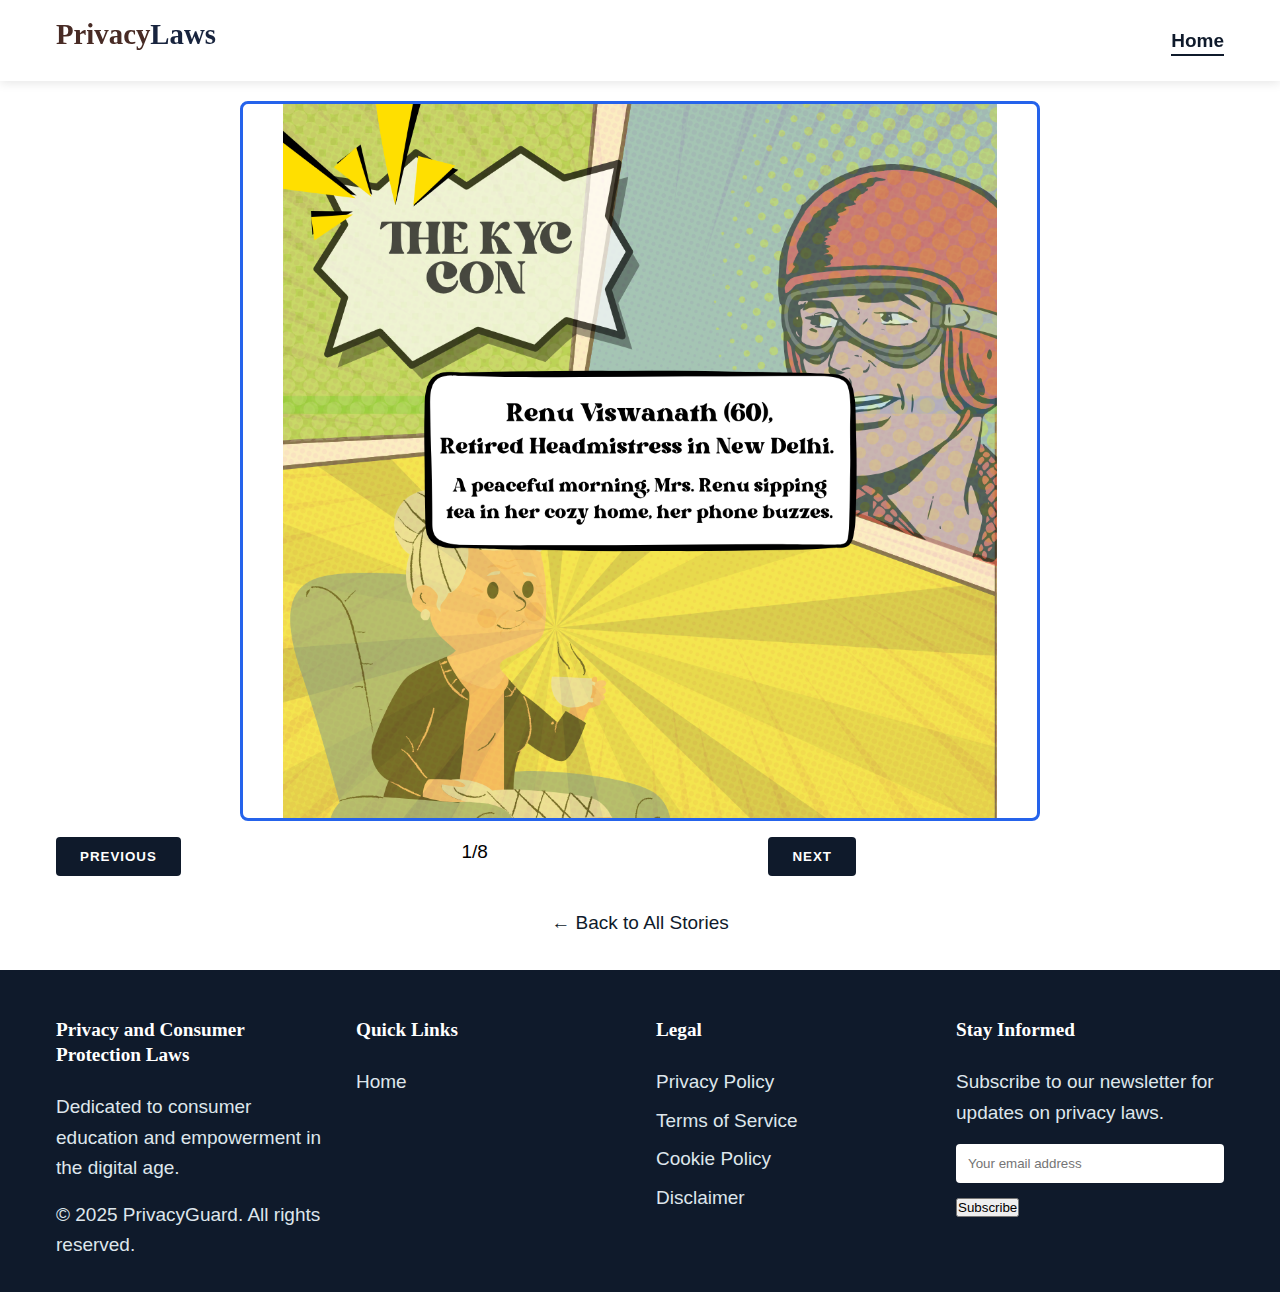
<file: story_viewer.html>
<!DOCTYPE html>
<html lang="en">
<head>
    <meta charset="UTF-8">
    <meta name="viewport" content="width=device-width, initial-scale=1.0">
    <title>PrivacyLaws | Story Viewer</title>
    <link rel="stylesheet" href="styles.css">
</head>
<body>
    <!-- Header -->
    <header class="header">
        <div class="container">
            <div class="logo">
                <h1>Privacy<span>Laws</span></h1>
            </div>
            <nav class="nav">
                <ul>
                    <li><a href="index.html" class="active">Home</a></li>
                </ul>
            </nav>
            <div class="mobile-menu-btn">
                <span></span>
                <span></span>
                <span></span>
            </div>
        </div>
    </header>

    <section class="story-viewer">
        <div class="container">
            <h2 class="story-title" id="story-title">Story Title</h2>
            
            <div class="comic-container">
                <img id="comic-image" class="comic-image" src="" alt="Comic panel">
            </div>
            
            <div class="story-nav">
                <button id="prev-btn" class="btn">Previous</button>
                <span id="page-indicator">1/8</span>
                <button id="next-btn" class="btn">Next</button>
            </div>
            
            <a href="index.html" class="back-to-stories">← Back to All Stories</a>

        </div>
    </section>

    <!-- Footer -->
    <footer class="footer">
        <div class="container">
            <div class="footer-content">
                <div class="footer-about">
                    <h3>Privacy and Consumer Protection Laws</h3>
                    <p>Dedicated to consumer education and empowerment in the digital age.</p>
                    <p>© 2025 PrivacyGuard. All rights reserved.</p>
                </div>
                <div class="footer-links">
                    <h3>Quick Links</h3>
                    <ul>
                        <li><a href="index.html">Home</a></li>
                    </ul>
                </div>
                <div class="footer-legal">
                    <h3>Legal</h3>
                    <ul>
                        <li><a href="privacy-policy.html">Privacy Policy</a></li>
                        <li><a href="terms-of-service.html">Terms of Service</a></li>
                        <li><a href="cookie-policy.html">Cookie Policy</a></li>
                        <li><a href="disclaimer.html">Disclaimer</a></li>
                    </ul>
                </div>
                <div class="footer-newsletter">
                    <h3>Stay Informed</h3>
                    <p>Subscribe to our newsletter for updates on privacy laws.</p>
                    <form>
                        <input type="email" placeholder="Your email address">
                        <button type="submit">Subscribe</button>
                    </form>
                </div>
            </div>
        </div>
    </footer>

    <script>
        // Get story ID from URL
        const urlParams = new URLSearchParams(window.location.search);
        const storyId = urlParams.get('story') || '1';
        
        // Story data
        const stories = {
            '1': {
                title: "The KYC Con: How a Retired Teacher Lost Her Savings",
                panels: 8,
                description: "A fake KYC update scam that wiped out a lifetime's savings"
            },
            '2': {
                title: "Digital Arrest: The Fake Police Scam",
                panels: 8,
                description: "Sophisticated impersonation of police officials"
            },
            '3': {
                title: "The Fake Colleague: A ₹3.5 Crore Scam",
                panels: 3,
                description: "Spoofed caller ID used to impersonate a colleague"
            }
        };
        
        // Current panel state
        let currentPanel = 1;
        const totalPanels = stories[storyId].panels;
        
        // DOM elements
        const comicImage = document.getElementById('comic-image');
        const prevBtn = document.getElementById('prev-btn');
        const nextBtn = document.getElementById('next-btn');
        const pageIndicator = document.getElementById('page-indicator');
        const storyTitle = document.getElementById('story-title');
        
        // Set initial state
        storyTitle.textContent = stories[storyId].title;
        updateComicImage();
        updateNavButtons();
        
        // Event listeners
        comicImage.addEventListener('click', nextPanel);
        prevBtn.addEventListener('click', prevPanel);
        nextBtn.addEventListener('click', nextPanel);
        
        // Keyboard navigation
        document.addEventListener('keydown', (e) => {
            if (e.key === 'ArrowLeft') prevPanel();
            if (e.key === 'ArrowRight') nextPanel();
        });
        
        // Functions
        function updateComicImage() {
            comicImage.src = `assets/stories/story${storyId}-panel${currentPanel}.png`;
            comicImage.alt = `Story ${storyId} Panel ${currentPanel}`;
            pageIndicator.textContent = `${currentPanel}/${totalPanels}`;
        }
        
        function updateNavButtons() {
            prevBtn.disabled = currentPanel === 1;
            nextBtn.disabled = currentPanel === totalPanels;
        }
        
        function nextPanel() {
            if (currentPanel < totalPanels) {
                currentPanel++;
                updateComicImage();
                updateNavButtons();
            }
        }
        
        function prevPanel() {
            if (currentPanel > 1) {
                currentPanel--;
                updateComicImage();
                updateNavButtons();
            }
        }
    </script>
</body>
</html>
</file>
<file: styles.css>
/* Base Styles */
:root {
    --primary: #0F1A2B;   /* Dark Blue-Grey */
    --secondary: #DEE6EC; /* Muted Blue */
    --bg-light: #DBDAD5;  /* Soft Beige Background */
    --bg-card: #C8D9E6;   /* Light Blue Card Background */
    --white: #FFFFFF;     /* White */
    --base-font-size: 19px;
}


* {
    margin: 0;
    padding: 0;
    box-sizing: border-box;
}

html {
    scroll-behavior: smooth;
}

.story-image {
    max-width: 100%;
    height: auto;
    max-height: 80vh; /* Adjust this value to fit more or less on screen */
    display: block;
    margin: 20px auto;
    object-fit: contain;
}

body {
    font-family: 'Georgia', sans-serif;
    font-size: var(--base-font-size);
    line-height: 1.6;
    color: var(--dark-gray);
    background-color: var(--white);
    /* background: linear-gradient(135deg, #2563EB 0%, #4F46E5 100%); */
}

h1, h2, h3, h4, h5, h6 {
    font-family: 'Libre Baskerville', serif;
    color: var(--primary);
    margin-bottom: 0.75rem;
    line-height: 1.3;
}

p {
    margin-bottom: 1rem;
}

a {
    text-decoration: none;
    color: var(--primary);
    transition: all 0.3s ease;
}

a:hover {
    color: var(--black);
}

ul {
    list-style: none;
}

img {
    max-width: 100%;
    height: auto;
}

.container {
    width: 100%;
    max-width: 1200px;
    margin: 0 auto;
    padding: 0 1rem;
}

.btn {
    display: inline-block;
    background-color: var(--primary);
    color: var(--white);
    padding: 0.75rem 1.5rem;
    border-radius: 4px;
    font-weight: 700;
    text-transform: uppercase;
    letter-spacing: 1px;
    transition: all 0.3s ease;
    border: none;
    cursor: pointer;
}

.btn:hover {
    background-color: var(--dark-gray);
    color: var(--white);
}

.section-padding {
    padding: 5rem 0;
}

.section-header {
    text-align: center;
    margin-bottom: 3rem;
}

.section-header h2 {
    font-size: 2.5rem;
    margin-bottom: 0.5rem;
}

.section-header p {
    color: var(--dark-gray);
    font-size: 1.2rem;
}

/* Header Styles */
.header {
    background-color: var(--white);
    box-shadow: 0 2px 10px rgba(0, 0, 0, 0.1);
    position: fixed;
    width: 100%;
    top: 0;
    left: 0;
    z-index: 1000;
}

.header .container {
    display: flex;
    justify-content: space-between;
    align-items: center;
    padding: 1rem;
}

.logo h1 {
    font-size: 1.8rem;
    color: #482B25;
}

.logo h1 span {
    color: #18243E;
}

.nav ul {
    display: flex;
}

.nav ul li {
    margin-left: 2rem;
}

.nav ul li a {
    font-weight: 700;
    position: relative;
}

.nav ul li a::after {
    content: '';
    position: absolute;
    width: 0;
    height: 2px;
    background-color: var(--primary);
    bottom: -5px;
    left: 0;
    transition: width 0.3s ease;
}

.nav ul li a:hover::after,
.nav ul li a.active::after {
    width: 100%;
}

.mobile-menu-btn {
    display: none;
    flex-direction: column;
    justify-content: space-between;
    width: 30px;
    height: 21px;
    cursor: pointer;
}

.mobile-menu-btn span {
    display: block;
    height: 3px;
    width: 100%;
    background-color: var(--primary);
    border-radius: 3px;
    transition: all 0.3s ease;
}

/* Hero Section */
.hero {
    background-color: var(--primary);
    color: var(--white);
    padding: 10rem 0 5rem;
    text-align: center;
}

.hero-content h1 {
    font-size: 3rem;
    color: var(--white);
    margin-bottom: 1.5rem;
}

.hero-content p {
    font-size: 1.2rem;
    max-width: 800px;
    margin: 0 auto 2rem;
    color: var(--secondary);
}

/* About Section */
.about-content {
    display: flex;
    align-items: center;
    gap: 3rem;
    
}

.about-text {
    flex: 1;
    color: #482B25;
}

.about-text h3 {
    margin-top: 1.5rem;
    font-size: 1.5rem;
}

.about-text h3:first-child {
    margin-top: 0;
}

.about-image {
    flex: 1;
    border-radius: 8px;
    overflow: hidden;
    box-shadow: 0 5px 15px rgba(0, 0, 0, 0.1);
}




/* Stats Section */
.stats {
    background-color: #f8f9fa;
}

.stats-grid {
    display: grid;
    grid-template-columns: repeat(auto-fit, minmax(250px, 1fr));
    gap: 2rem;
    margin-top: 2rem;
}

.stat-card {
    background: white;
    padding: 2rem;
    border-radius: 8px;
    text-align: center;
    box-shadow: 0 5px 15px rgba(0,0,0,0.05);
}

.stat-number {
    font-size: 3rem;
    font-weight: 700;
    color: #567C8D;
    margin-bottom: 0.5rem;
    font-family: 'Libre Baskerville', serif;
}

.stat-label {
    color: #2A2829;
    font-size: 1rem;
}

.stats-source {
    margin-top: 2rem;
    font-size: 0.8rem;
    color: #666;
    text-align: center;
}

@media (max-width: 768px) {
    .stats-grid {
        grid-template-columns: 1fr 1fr;
    }
}

@media (max-width: 480px) {
    .stats-grid {
        grid-template-columns: 1fr;
    }
}




/* Services Section */
.services-grid {
    display: grid;
    grid-template-columns: repeat(auto-fit, minmax(250px, 1fr));
    gap: 2rem;
}

.service-card {
    background-color: var(--secondary);
    padding: 2rem;
    border-radius: 8px;
    text-align: center;
    transition: transform 0.3s ease;
}

.service-card:hover {
    transform: translateY(-10px);
}

.service-icon {
    font-size: 3rem;
    margin-bottom: 1rem;
}

.service-card h3 {
    margin-bottom: 1rem;
}

/* Laws Section */
.laws {
    background-color: var(--secondary);
}

.accordion-item {
    margin-bottom: 1rem;
    border-radius: 8px;
    overflow: hidden;
    box-shadow: 0 2px 5px rgba(0, 0, 0, 0.1);
}

.accordion-btn {
    width: 100%;
    text-align: left;
    background-color: var(--primary);
    color: var(--white);
    padding: 1.5rem;
    border: none;
    font-family: 'Libre Baskerville', serif;
    font-size: 1.2rem;
    cursor: pointer;
    display: flex;
    justify-content: space-between;
    align-items: center;
}

.accordion-btn span {
    font-size: 1.5rem;
}

.accordion-content {
    background-color: var(--white);
    max-height: 0;
    overflow: hidden;
    transition: max-height 0.3s ease;
}

.accordion-content p,
.accordion-content ul {
    padding: 0 1.5rem;
}

.accordion-content ul {
    padding-left: 2rem;
    margin: 1rem 0;
}

.accordion-content ul li {
    list-style-type: disc;
    margin-bottom: 0.5rem;
}

.accordion-content.active {
    max-height: 500px;
    padding: 1.5rem;
}

/* Report Section */
.report-form {
    display: flex;
    gap: 3rem;
}

.report-form form {
    flex: 1;
    background-color: var(--secondary);
    padding: 2rem;
    border-radius: 8px;
}

.form-group {
    margin-bottom: 1.5rem;
}

.form-group label {
    display: block;
    margin-bottom: 0.5rem;
    font-weight: 700;
}

.form-group input,
.form-group select,
.form-group textarea {
    width: 100%;
    padding: 0.75rem;
    border: 1px solid #ddd;
    border-radius: 4px;
    font-family: 'Almarai', sans-serif;
}

.form-group textarea {
    resize: vertical;
    min-height: 150px;
}

.report-info {
    flex: 1;
    padding: 2rem;
    background-color: var(--white);
    border: 1px solid var(--secondary);
    border-radius: 8px;
}

.report-info h3 {
    margin-bottom: 1rem;
}

.report-info ul {
    margin: 1rem 0;
    padding-left: 1.5rem;
}

.report-info ul li {
    list-style-type: disc;
    margin-bottom: 0.5rem;
}

/* Contact Section */
.contact-content {
    display: flex;
    gap: 3rem;
}

.contact-info {
    flex: 1;
}

.contact-info p {
    margin-bottom: 1rem;
}

.social-links {
    margin-top: 2rem;
}

.social-links a {
    display: inline-block;
    margin-right: 1rem;
    font-size: 1.5rem;
}

.contact-map {
    flex: 1;
    border-radius: 8px;
    overflow: hidden;
    box-shadow: 0 5px 15px rgba(0, 0, 0, 0.1);
}

/* Footer */
.footer {
    background-color:#0F1A2B;
    color: var(--secondary);
    padding: 3rem 0 1rem;
}

.footer-content {
    display: grid;
    grid-template-columns: repeat(auto-fit, minmax(200px, 1fr));
    gap: 2rem;
}

.footer h3 {
    color: var(--white);
    margin-bottom: 1.5rem;
    font-size: 1.2rem;
}

.footer p,
.footer a {
    color: var(--secondary);
}

.footer a:hover {
    color: var(--white);
}

.footer ul li {
    margin-bottom: 0.5rem;
}

.footer-newsletter input {
    width: 100%;
    padding: 0.75rem;
    margin-bottom: 0.5rem;
    border: none;
    border-radius: 4px;
}

/* Responsive Styles */
@media (max-width: 992px) {
    .about-content,
    .report-form,
    .contact-content {
        flex-direction: column;
    }
    
    .about-image,
    .report-info,
    .contact-map {
        margin-top: 2rem;
    }
}

@media (max-width: 768px) {
    .nav {
        position: fixed;
        top: 80px;
        left: -100%;
        width: 100%;
        height: calc(100vh - 80px);
        background-color: var(--white);
        transition: all 0.3s ease;
    }
    
    .nav.active {
        left: 0;
    }
    
    .nav ul {
        flex-direction: column;
        padding: 2rem;
    }
    
    .nav ul li {
        margin: 1rem 0;
    }
    
    .mobile-menu-btn {
        display: flex;
    }
    
    .mobile-menu-btn.active span:nth-child(1) {
        transform: rotate(45deg) translate(5px, 5px);
    }
    
    .mobile-menu-btn.active span:nth-child(2) {
        opacity: 0;
    }
    
    .mobile-menu-btn.active span:nth-child(3) {
        transform: rotate(-45deg) translate(7px, -6px);
    }
    
    .hero-content h1 {
        font-size: 2.5rem;
    }
    
    .section-header h2 {
        font-size: 2rem;
    }
}

@media (max-width: 576px) {
    .hero-content h1 {
        font-size: 2rem;
    }
    
    .section-padding {
        padding: 3rem 0;
    }
}

/* Stats */
.stats-grid {
    display: grid;
    grid-template-columns: repeat(4, 1fr);
    gap: 20px;
}

/* Prevention Tabs */
.tab-content {
    display: none;
}
.tab-content.active {
    display: block;
}

/* Stories */
.story-slider {
    position: relative;
}
.story-card {
    display: none;
}
.story-card.active {
    display: block;
}

/* Blog */
.blog-grid {
    display: grid;
    grid-template-columns: repeat(3, 1fr);
    gap: 30px;
}

/* Action Steps */
.step {
    display: flex;
    gap: 15px;
    margin-bottom: 20px;
}
.step-number {
    background: var(--primary);
    color: white;
    border-radius: 50%;
    width: 30px;
    height: 30px;
    display: flex;
    align-items: center;
    justify-content: center;
}





.protection-tip {
    position: relative;
    padding-left: 30px;
}
.protection-tip:before {
    content: "🛡️";
    position: absolute;
    left: 0;
}
.law-card {
    border-left: 4px solid #2563EB;
}
.scam-report-card {
    background-color: #fff8f8;
    border-radius: 8px;
}
.interactive-list {
    counter-reset: step-counter;
}
.interactive-list li {
    position: relative;
    padding-left: 40px;
    margin-bottom: 15px;
}
.interactive-list li:before {
    counter-increment: step-counter;
    content: counter(step-counter);
    position: absolute;
    left: 0;
    background: #2563EB;
    color: white;
    width: 25px;
    height: 25px;
    border-radius: 50%;
    display: flex;
    align-items: center;
    justify-content: center;
    font-size: 14px;
}








.bg-light {
    background-color: #f8f9fa;
}

.info-icon {
    font-size: 2rem;
    margin-bottom: 1rem;
}

.protection-tip {
    margin-bottom: 0.5rem;
    padding-left: 1.5rem;
    position: relative;
}

.protection-tip:before {
    content: "•";
    position: absolute;
    left: 0;
    color: #2563EB;
    font-weight: bold;
}

.law-card {
    background: white;
    padding: 1.5rem;
    margin-bottom: 1.5rem;
    border-radius: 4px;
}

.emergency-contacts {
    margin-top: 3rem;
    text-align: center;
}

.contact-card {
    background: #fff;
    padding: 1.5rem;
    border-radius: 8px;
    margin: 1rem;
    display: inline-block;
    min-width: 250px;
}

.btn-outline {
    background: transparent;
    border: 2px solid #2563EB;
    color: #2563EB;
    margin-left: 1rem;
}

/* Responsive adjustments */
@media (max-width: 768px) {
    .hero-buttons .btn {
        display: block;
        width: 100%;
        margin-bottom: 1rem;
        margin-left: 0;
    }
}

.data-grid {
    display: grid;
    grid-template-columns: repeat(4, 1fr);
    gap: 20px;
}

.info-card {
    padding: 20px;
    border-radius: 10px;
    background: whitesmoke;
    box-shadow: 0 4px 8px rgba(0,0,0,0.1) 0.3s;
    transition: transform 0.3s ease;
    margin-bottom: 1.5rem;
}

.info-card:hover {
    transform: translateY(-5px);
    box-shadow: 0 10px 20px rgba(0,0,0,0.1);
}

.info-icon {
    font-size: 2rem;
    margin-bottom: 15px;
}

/* Responsive adjustments */
@media (max-width: 1024px) {
    .data-grid {
        grid-template-columns: repeat(2, 1fr);
    }
}

@media (max-width: 600px) {
    .data-grid {
        grid-template-columns: 1fr;
    }
}

.risk-list {
    display: flex;
    flex-direction: column;
    gap: rem;
    margin-top: 1rem;
  }
  
  .risk-item {
    display: flex;
    align-items: center;
    gap: 0.8rem;
    font-size: 1.3rem;
    color: #333;
  }
  
  .risk-icon {
    font-size: 1.4rem;
    line-height: 0.5;
    transform: scale(0.7);
  }
  

/* Protection Section Styling */
.section-padding {
    padding: 80px 0;
    background: linear-gradient(135deg, #f8f9fa 0%, #e9ecef 100%);
}

.section-header {
    margin-bottom: 50px;
}

.section-subtitle {
    display: block;
    color: #6c757d;
    font-weight: 600;
    margin-bottom: 10px;
}

.section-title {
    font-size: 2.5rem;
    color: #212529;
    margin-bottom: 15px;
}

.section-description {
    color: #6c757d;
    max-width: 700px;
    margin: 0 auto;
}

.protection-grid {
    display: grid;
    grid-template-columns: repeat(auto-fit, minmax(280px, 1fr));
    gap: 25px;
    margin-bottom: 40px;
}

.protection-card {
    background: white;
    border-radius: 10px;
    padding: 30px;
    box-shadow: 0 5px 15px rgba(0,0,0,0.05);
    transition: transform 0.3s ease, box-shadow 0.3s ease;
}

.card-hover:hover {
    transform: translateY(-5px);
    box-shadow: 0 10px 25px rgba(0,0,0,0.1);
}

.card-icon {
    font-size: 2.5rem;
    color: #0d6efd;
    margin-bottom: 20px;
}

.protection-card h3 {
    font-size: 1.4rem;
    margin-bottom: 20px;
    color: #212529;
}

.protection-tips {
    list-style: none;
    padding: 0;
    margin-bottom: 25px;
}

.protection-tips li {
    margin-bottom: 12px;
    padding-left: 30px;
    position: relative;
    color: #495057;
}

.protection-tips i {
    position: absolute;
    left: 0;
    color: #0d6efd;
}

.btn-learn-more {
    background: transparent;
    color: #0d6efd;
    border: none;
    font-weight: 600;
    padding: 0;
    cursor: pointer;
}

.notice-box {
    display: flex;
    background: white;
    border-radius: 10px;
    padding: 25px;
    box-shadow: 0 5px 15px rgba(0,0,0,0.05);
    align-items: center;
}

.important-notice {
    border-left: 5px solid #dc3545;
}

.notice-icon {
    font-size: 2rem;
    color: #dc3545;
    margin-right: 20px;
}

.notice-content h4 {
    color: #dc3545;
    margin-bottom: 10px;
}

.notice-content a {
    color: #0d6efd;
    text-decoration: none;
    font-weight: 600;
}



/* chatbot */
#chatbot-icon {
    position: fixed;
    bottom: 20px;
    right: 20px;
    background: #4a90e2;
    color: white;
    font-size: 30px;
    padding: 10px;
    border-radius: 50%;
    cursor: pointer;
    box-shadow: 0 4px 10px rgba(0,0,0,0.2);
    z-index: 1000;
  }

  #chatbot-window {
    display: none;
    flex-direction: column;
    justify-content: space-between;
    position: fixed;
    bottom: 20px;
    right: 20px;
    width: 320px;
    height: 400px;
    background: white;
    border: 1px solid #ccc;
    border-radius: 16px;
    box-shadow: 0 4px 20px rgba(0,0,0,0.3);
    z-index: 1001;
    overflow: hidden;
  }

  .chatbot-header {
    background: #4a90e2;
    color: white;
    padding: 10px;
    display: flex;
    justify-content: space-between;
    align-items: center;
    font-weight: bold;
  }

  #chat-messages {
    padding: 10px;
    flex: 1;
    overflow-y: auto;
    font-family: sans-serif;
    font-size: 14px;
  }

  .chatbot-input {
    display: flex;
    border-top: 1px solid #ccc;
  }

  .chatbot-input input {
    flex: 1;
    border: none;
    padding: 10px;
    font-size: 14px;
    outline: none;
  }

  .chatbot-input button {
    background: #4a90e2;
    color: white;
    border: none;
    padding: 0 16px;
    cursor: pointer;
  }

  .chatbot-msg-user {
    text-align: right;
    margin: 5px 0;
    color: #333;
  }

  .chatbot-msg-bot {
    text-align: left;
    margin: 5px 0;
    color: #444;
  }
  





























































/* Stories */
/* Comic Story Page */
.story-viewer {
    display: flex;
    flex-direction: column;
    align-items: center;
    padding: 2rem 0;
    min-height: 80vh;
}
.comic-container {
    max-width: 800px;
    margin: 0 auto;
    position: relative;
}
.comic-image {
    width: 100%;
    cursor: pointer;
    border: 3px solid #2563EB;
    border-radius: 8px;
}
.story-nav {
    display: flex;
    justify-content: space-between;
    width: 100%;
    max-width: 800px;
    margin-top: 1rem;
}
.story-title {
    text-align: center;
    margin-bottom: 2rem;
    color: #2563EB;
}
.back-to-stories {
    display: block;
    text-align: center;
    margin-top: 2rem;
}

/* Story Selection Page */
.story-selection {
    flex: 1;
    padding: 2rem 0;
}

.story-grid {
    display: grid;
    grid-template-columns: repeat(auto-fit, minmax(300px, 1fr));
    gap: 2rem;
    margin-top: 2rem;
    align-items: stretch;
}

.story-preview {
    background: white;
    border-radius: 8px;
    overflow: hidden;
    box-shadow: 0 3px 10px rgba(0,0,0,0.1);
    transition: transform 0.3s;
    display: flex;
    flex-direction: column;
    justify-content: space-between;
    height: 100%;
}

.story-preview:hover {
    transform: translateY(-5px);
}

.preview-image img {
    width: 100%;
    height: 200px;
    object-fit: cover;
}

.preview-content {
    padding: 1.5rem;
    display: flex;
    flex-direction: column;
    flex-grow: 1;
}

.preview-content h3 {
    color: #2563EB;
    margin-bottom: 0.5rem;
}

.preview-content p {
    margin-bottom: 1rem;
    color: #2A2829;
}

.read-story {
    width: 100%;
}

/* Responsive */
@media (max-width: 768px) {
    .story-grid {
        grid-template-columns: 1fr;
    }
}

.comic-image {
    max-width: 100%;
    max-height: 80vh; /* Adjust this value to shrink or grow image height */
    height: auto;
    display: block;
    margin: 0 auto;
    object-fit: contain;
}
</file>
